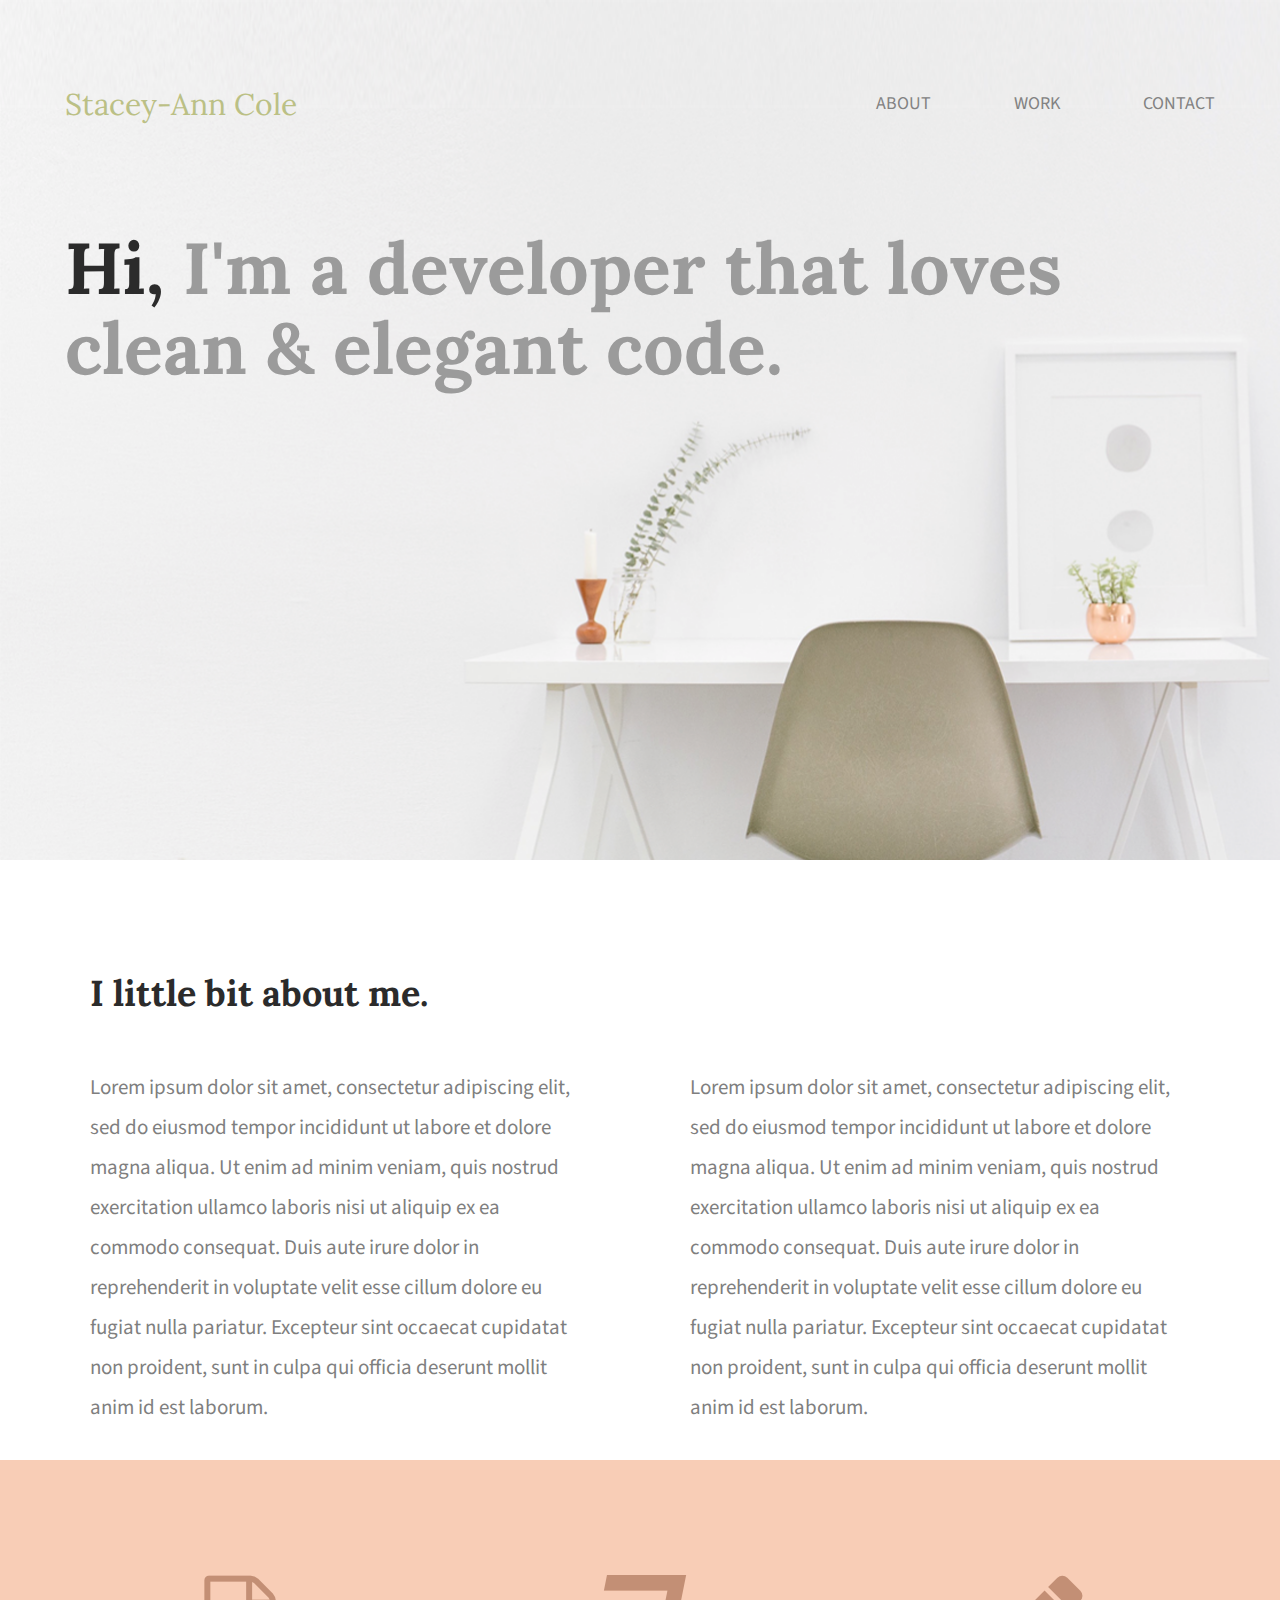
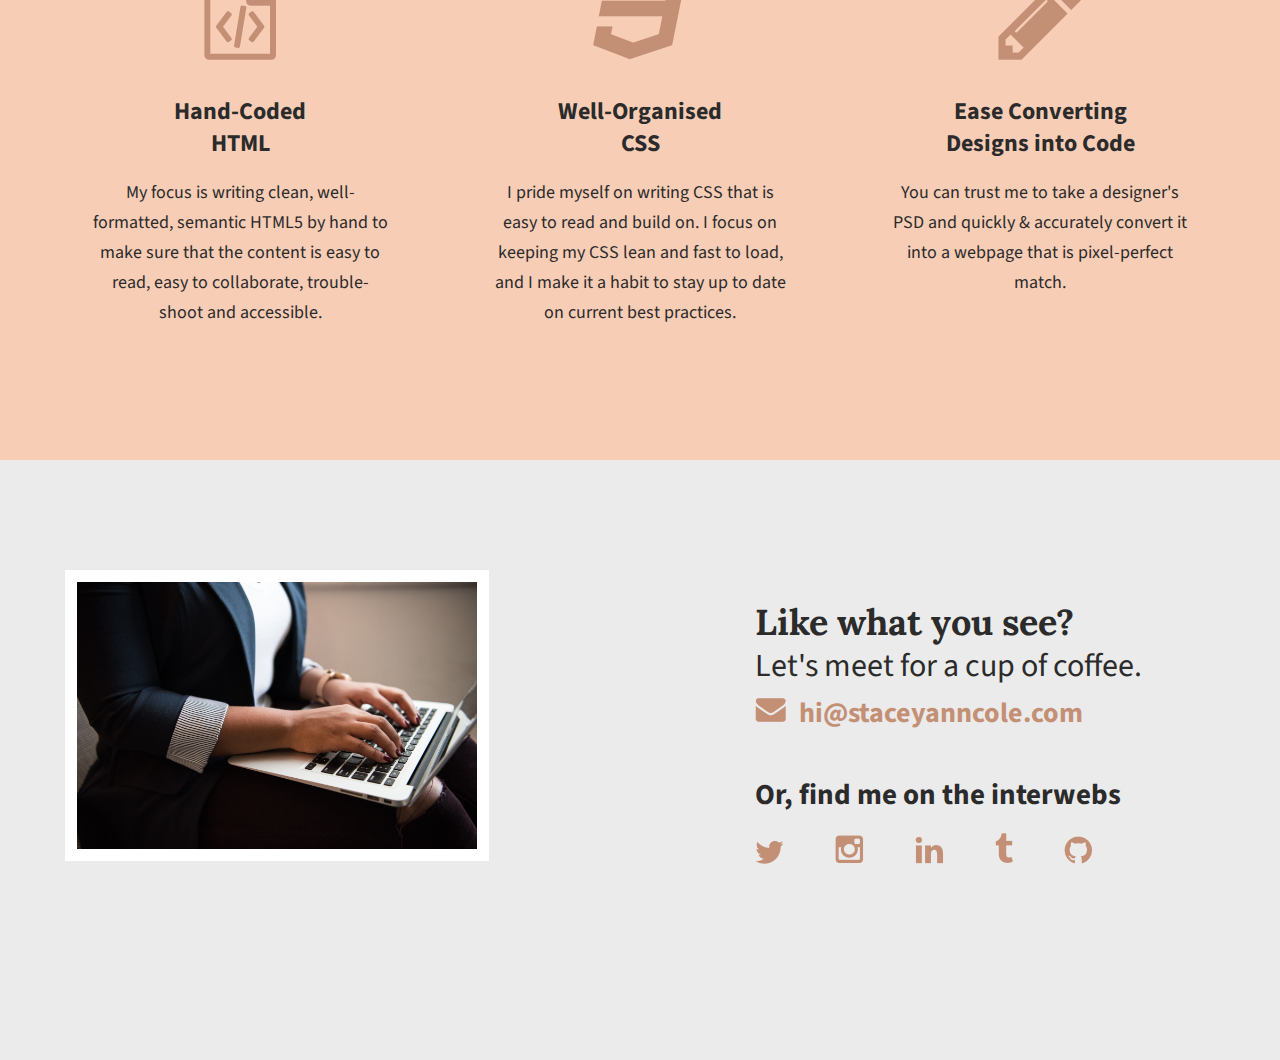
<file: index.html>
<!doctype html>
<html lang="en">

<head>
    <title>Stacey-Ann Cole | Web Development Portfolio</title>
    <link rel="stylesheet" href="css/normalize.css">
    <link rel="stylesheet" href="css/main.css">
    <link href="https://fonts.googleapis.com/css?family=Source+Sans+Pro:400,700" rel="stylesheet" type="text/css">
    <link href="https://fonts.googleapis.com/css?family=Lora:400,700&display=swap" rel="stylesheet" type="text/css">
    <link href="https://fonts.googleapis.com/css?family=Lora:400,700" rel="stylesheet" type="text/css">
    <meta charset="utf-8">
</head>

<body>
    <header>
        <div class="full-width">
            <div class="half-width">
                <h1>Stacey-Ann Cole</h1>
            </div>
            <div class="half-width">
                <nav>
                    <ul>
                        <li>
                            <a href="#about">About</a>
                        </li>
                        <li>
                            <a href="work/index.html">Work</a>
                        </li>
                        <li>
                            <a href="#contact">Contact</a>
                        </li>
                    </ul>
                </nav>
            </div>
            <h2>
                <span>Hi, </span>I'm a developer that loves clean &amp; elegant code.</h2>
        </div>

    </header>
    <main>
        <section id="about">
            <div class="full-width">
                <h2>I little bit about me.</h2>
                <div class="half-width">
                    <p>Lorem ipsum dolor sit amet, consectetur adipiscing elit, sed do eiusmod tempor incididunt ut labore et dolore magna aliqua. Ut enim ad minim veniam, quis nostrud exercitation ullamco laboris nisi ut aliquip ex ea commodo consequat. Duis aute irure dolor in reprehenderit in voluptate velit esse cillum dolore eu fugiat nulla pariatur. Excepteur sint occaecat cupidatat non proident, sunt in culpa qui officia deserunt mollit anim id est laborum.</p>
                </div>
                <div class="half-width">
                    <p>Lorem ipsum dolor sit amet, consectetur adipiscing elit, sed do eiusmod tempor incididunt ut labore et dolore magna aliqua. Ut enim ad minim veniam, quis nostrud exercitation ullamco laboris nisi ut aliquip ex ea commodo consequat. Duis aute irure dolor in reprehenderit in voluptate velit esse cillum dolore eu fugiat nulla pariatur. Excepteur sint occaecat cupidatat non proident, sunt in culpa qui officia deserunt mollit anim id est laborum.</p>
                </div>
            </div>

        </section>
        <section id="work">
            <div class="full-width">
                <div class="third-width">
                    <img src="img/html-icon.png" alt="HTML icon" />
                    <h3>Hand-Coded HTML</h3>
                    <p>My focus is writing clean, well-formatted, semantic HTML5 by hand to make sure that the content is easy
                        to read, easy to collaborate, trouble-shoot and accessible.</p>
                </div>
                <div class="third-width">
                    <img src="img/css-icon.png" alt="CSS icon" />
                    <h3>Well-Organised CSS</h3>
                    <p>I pride myself on writing CSS that is easy to read and build on. I focus on keeping my CSS lean and fast
                        to load, and I make it a habit to stay up to date on current best practices.</p>

                </div>
                <div class="third-width">
                    <img src="img/pencil-icon.png" alt="pencil icon" />
                    <h3>Ease Converting Designs into Code</h3>
                    <p>You can trust me to take a designer's PSD and quickly &amp; accurately convert it into a webpage that
                        is pixel-perfect match.</p>

                </div>
            </div>

        </section>
        <footer id="contact">
            <div class="full-width">
                <div class="half-width">
                    <a href="mailto:hi@jubileeausten.com">
                        <img src="img/blackwomanlaptop.jpg" alt="my contact image" id="contact-img" />
                    </a>
                </div>
                <div class="half-width">
                    <div id="contact-info">
                        <h2>Like what you see?</h2>
                        <h3 id="email-header">Let's meet for a cup of coffee.</h3>
                        <img src="img/envelope.png" alt="envelope icon" id="envelope" />
                        <a href="mailto:hi@jubileeausten.com">hi@staceyanncole.com</a>
                        <h3 id="socialmedia-header">Or, find me on the interwebs</h3>
                        <ul>
                            <li>
                                <img src="img/twitter.png" alt="Twitter icon" />
                            </li>
                            <li>
                                <img src="img/instagram.png" alt="Instagram icon" />
                            </li>
                            <li>
                                <img src="img/linkedin.png" alt="LinkedIn icon" />
                            </li>
                            <li>
                                <img src="img/tumblr.png" alt="Tumblr icon" />
                            </li>
                            <li>
                                <img src="img/github.png" alt="Github icon" />
                            </li>
                        </ul>
                    </div>
                </div>
            </div>

        </footer>
    </main>
</body>

</html>
</file>
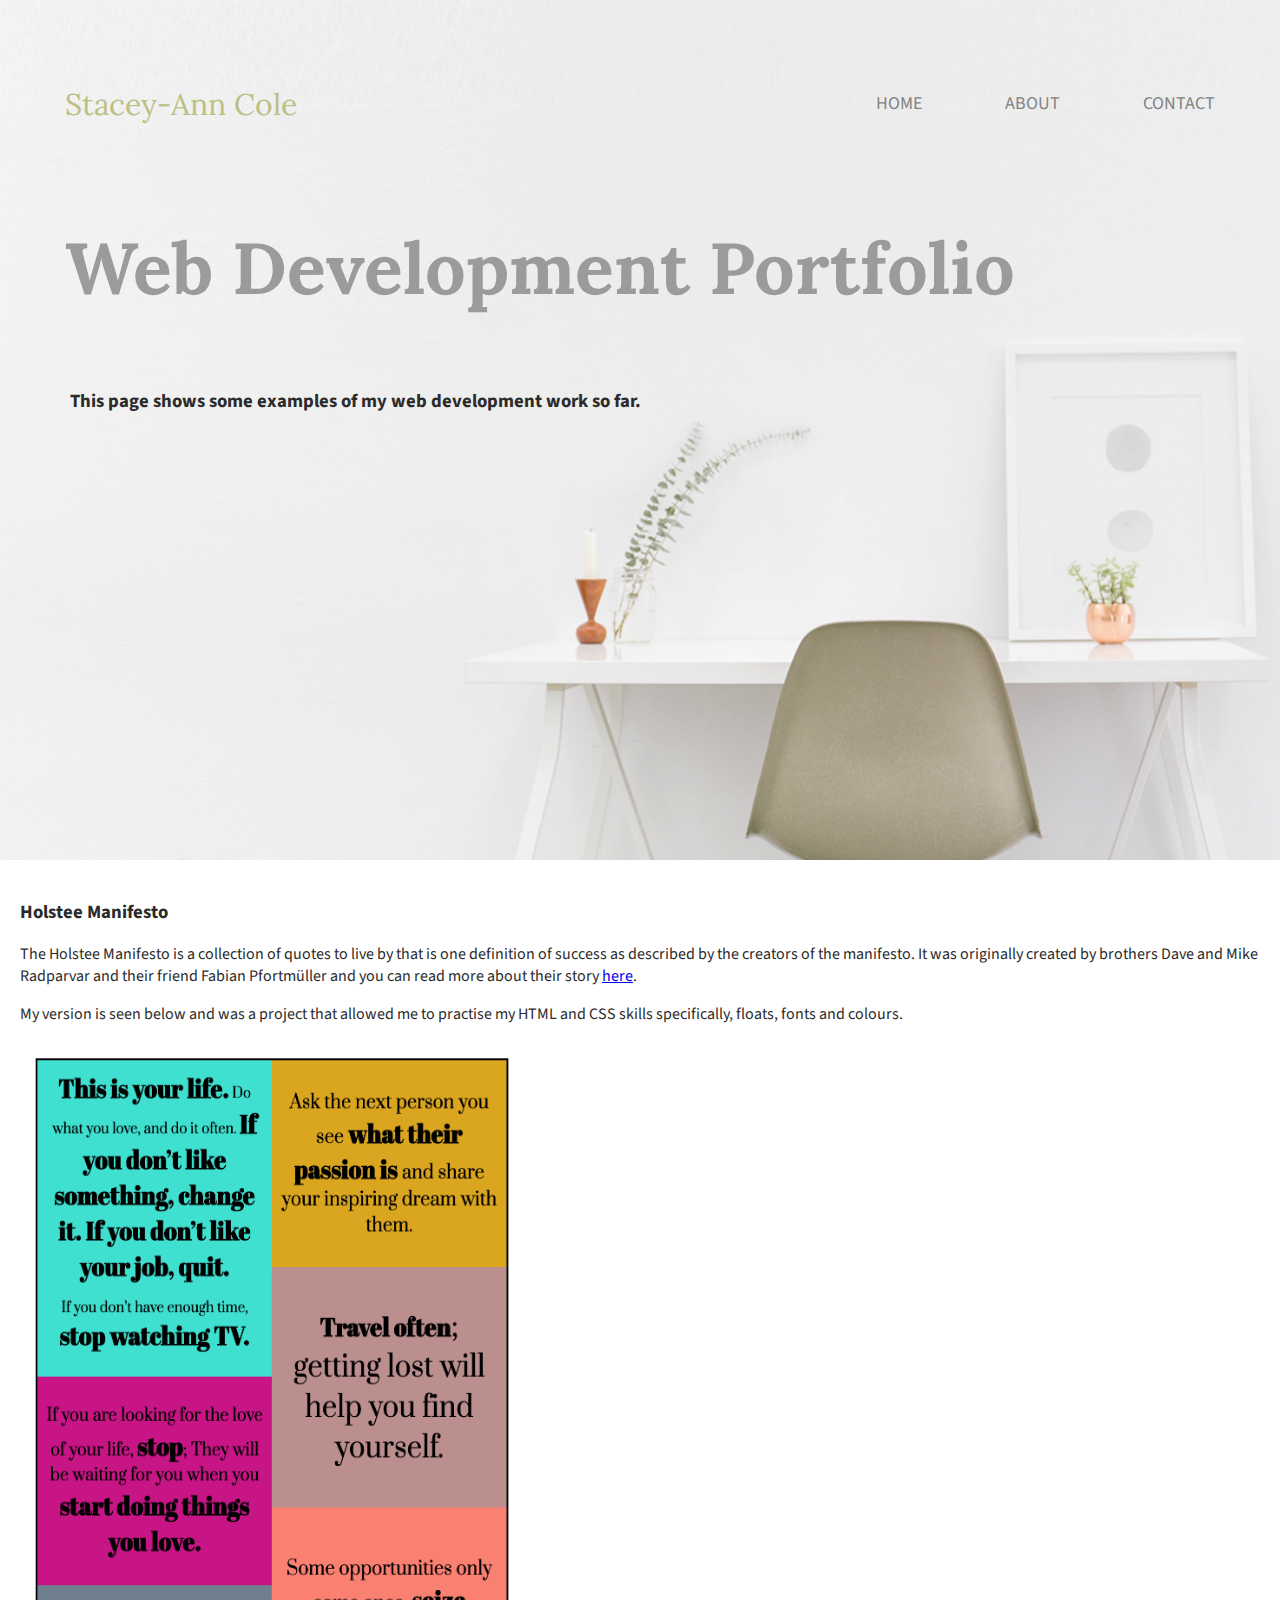
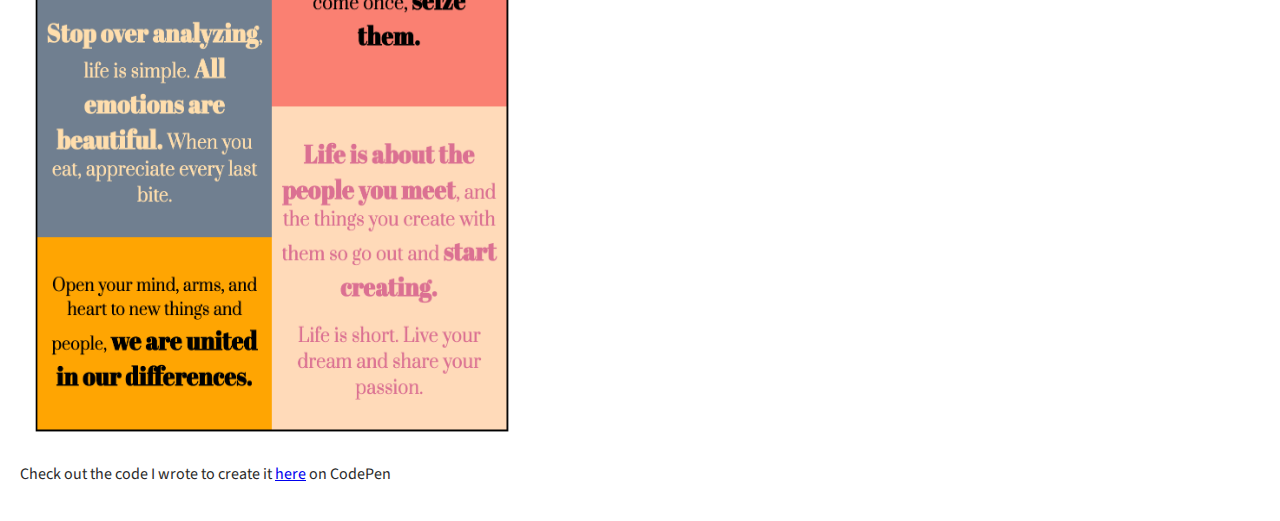
<file: work/index.html>
<!DOCTYPE html>
<html lang="en">
    <head>
        <title>Examples of Web Development Work</title>
        <link rel="stylesheet" href="../css/normalize.css">
    <link rel="stylesheet" href="../css/main.css">
    <link href="https://fonts.googleapis.com/css?family=Source+Sans+Pro:400,700" rel="stylesheet" type="text/css">
    <link href="https://fonts.googleapis.com/css?family=Lora:400,700&display=swap" rel="stylesheet">
    <link href="https://fonts.googleapis.com/css?family=Lora:400,700" rel="stylesheet" type="text/css">
    <meta charset="utf-8">
    </head>
    <body>
        <header>
            <div class="full-width">
                <div class="half-width">
                    <h1>Stacey-Ann Cole</h1>
                </div>
                <div class="half-width">
                    <nav>
                        <ul>
                            <li><a href="../index.html">Home</a></li>
                            <li>
                                <a>About</a>
                            </li>
                            <li>
                                <a>Contact</a>
                            </li>
                        </ul>
                    </nav>
                    </div>
                <div>
                    <h2>Web Development Portfolio</h2>
                    <h3 class="work-page">This page shows some examples of my web development work so far.</h3>
                </div>
                </div>
        
        </header>

        <main class="work-main">
        
            <h3>Holstee Manifesto</h3>
        
            <p>The Holstee Manifesto is a collection of quotes to live by that is one definition of success as described by the creators
                of the manifesto. It was originally created by brothers Dave and Mike Radparvar and their friend Fabian Pfortmüller
                and you can read more about their story
                <a href="https://www.holstee.com/">here</a>.</p>
        
            <p>My version is seen below and was a project that allowed me to practise my HTML and CSS skills specifically, floats, fonts
                and colours.</p>
        
            <img src="../img/HolsteeManifestoScrsht.png" alt="Holstee Manifesto" height="1000" width="500" />
        
            <p>Check out the code I wrote to create it
                <a href="https://codepen.io/sanncode/pen/KKKEmxo">here</a> on CodePen</p>
            </main>
    </body>
</html>
</file>
<file: css/main.css>
/*****BASE STYLES*****/

body {
    font-family: 'Source Sans Pro', sans-serif;
    color: #2b2b2b;
}

#about, #work, #contact {
    height: 600px;
}


/******GRID******/

.full-width {
    width: 1200px;
    margin: 0 auto;
}

.half-width {
    width: 600px;
    float: left;
}

.third-width {
    width: 400px;
    float: left;
}

/********HEADER SECTION*********/

header {
    height: 860px;
    background: url("../img/hero.png");
    background-size: cover;
}

header h1 {
    padding: 65px 25px;
    font-family: 'Lora', sans-serif;
    font-size: 30px;
    font-weight: normal;
    color: #BBC085;
} 

nav {
    float: right; 
    padding: 75px 25px;
}
nav ul li{
    display: inline-block;
}
nav ul li a {
    text-transform: uppercase;
    text-decoration: none;
    font-size: 18px;
    color: #828282;
    padding-left: 80px; 
}

header h2 {
    width: 1186px;
    clear: both;
    font-family: 'Lora', sans-serif; 
    font-size: 72px;
    line-height: 80px;
    color: #9B9B9B;
    padding: 20px 25px;
}
header h2 span {
    color: #2B2B2B;
}

/*****ABOUT SECTION*****/

#about .full-width {
    padding: 80px 0;
}

#about h2 {
    font-family: 'Lora', serif;
    font-size: 36px;
    padding-left: 50px;
}
 
#about p {
    font-size: 21px;
    color: #7F7F7F;
    line-height:40px;
    padding-left: 50px;
    padding-right: 50px;
}

/***********WORK SECTION***********/

#work {
    background-color: #F8CDB6;
    text-align: center;
}

#work .full-width {
    padding: 115px 0;
}

#work img {
    padding-bottom: 30px;
}

#work h3 {
    font-size: 24px;
    line-height: 32px;
    width: 190px;
    margin: 0 auto;
}

#work p {
    font-family:'Source Sans Pro', sans-serif;
    font-size: 18px;
    line-height: 30px;
    padding: 0 50px;
}

/*******CONTACT SECTION********/

#contact {
    background-color: #EBEBEB;
}

#contact .full-width {
    padding: 110px 0;
}

#contact img#contact-img {
    margin-left: 25px;
    border: 12px solid #ffffff;
}

#contact h2, #contact #email-header, #contact #socialmedia-header, #contact ul {
    padding-left: 115px;
}
#contact #envelope {
    padding: 0 10px 0 115px;
}

#contact h2 {
    font-family: 'Lora', serif;
    font-size: 36px;
    line-height: 44px;
}
#contact #email-header{
    font-size: 32px;
    font-weight: 400;
    line-height: 44px;
    margin: -30px 0 5px 0;
}
#contact #socialmedia-header {
    font-weight: bold;
    font-size: 29px;
    line-height:44px;
    margin: 40px 0 0 0;
}
#contact a {
    text-decoration: none;
    color: #C49075;
    font-weight: bold;
    font-size: 28px;
}

#contact ul {
    list-style: none;
}
#contact ul li {
     display: inline-block;
}
#contact ul img {
    font-size: 32px;
    padding-right: 48px;
}

/*********WORK PAGE**********/

.work-page {
    padding-left: 30px;
}

.work-main {
    padding: 20px;
}
</file>
